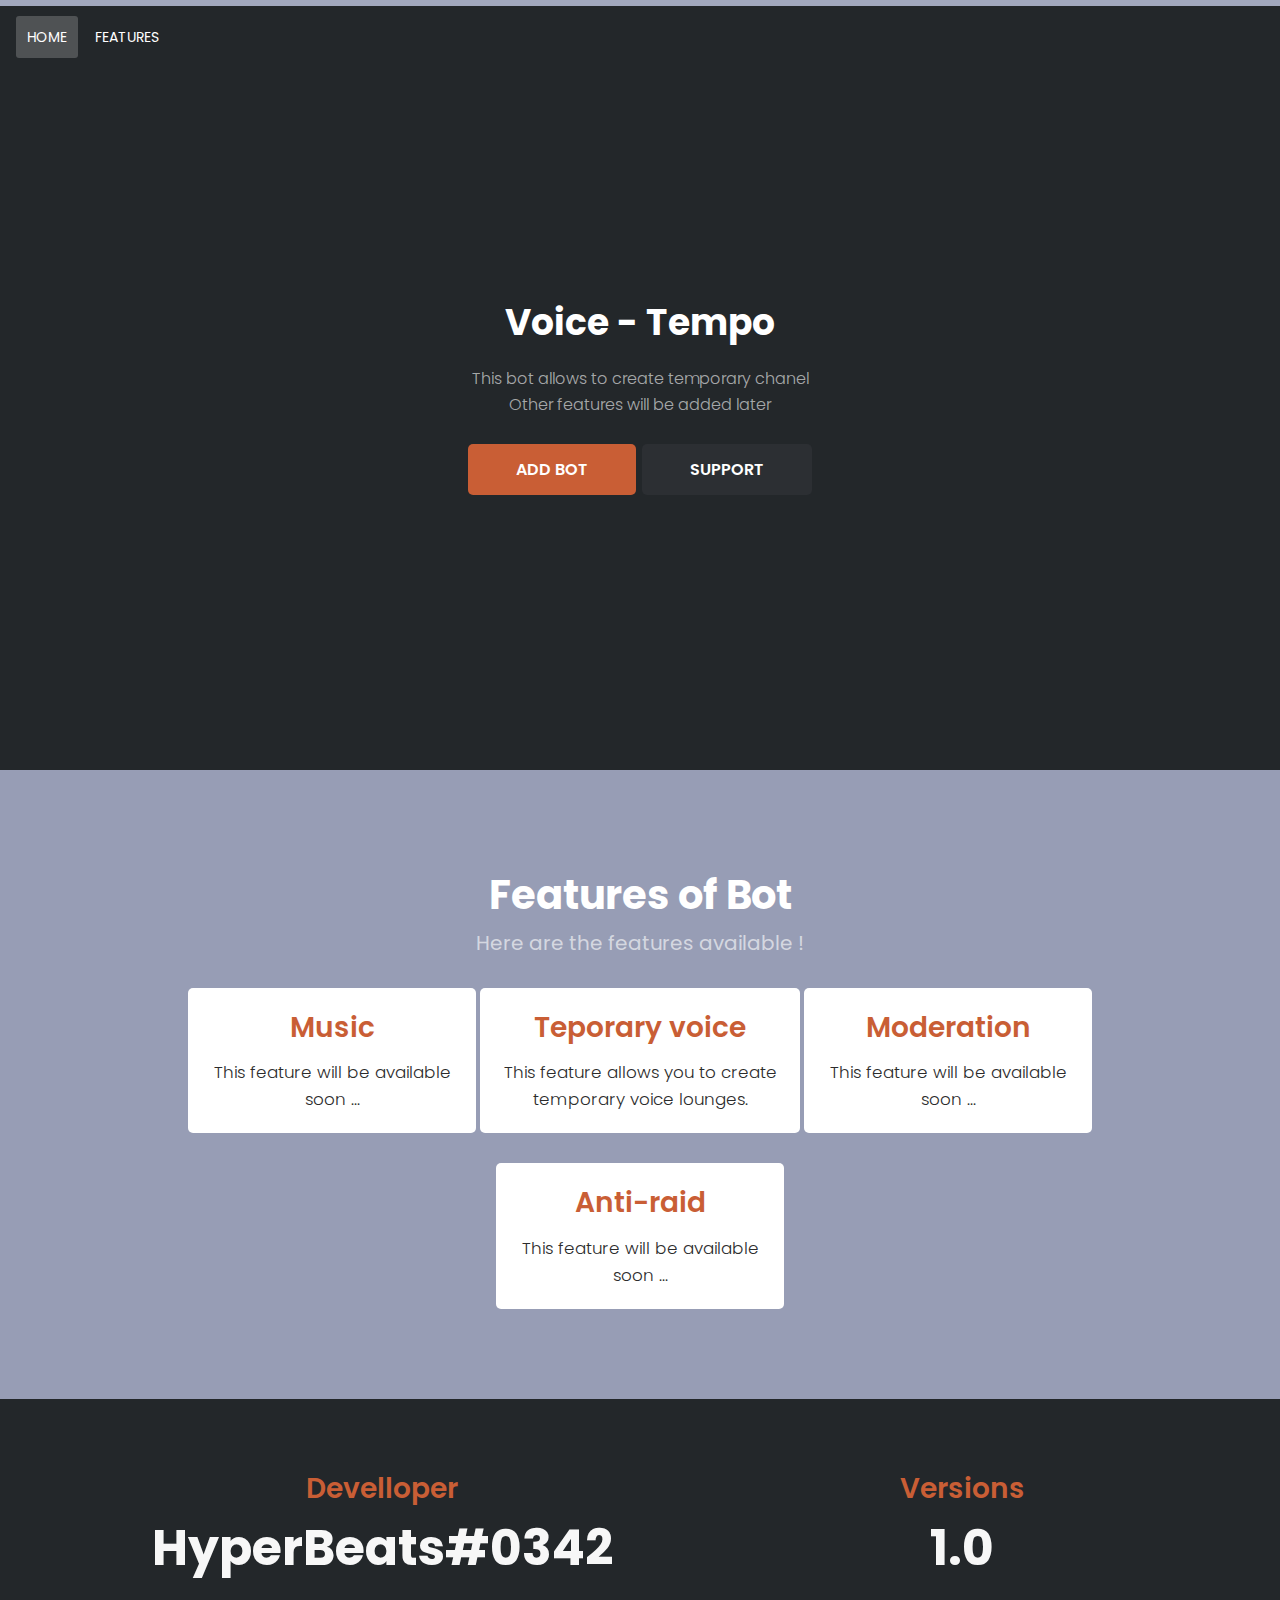
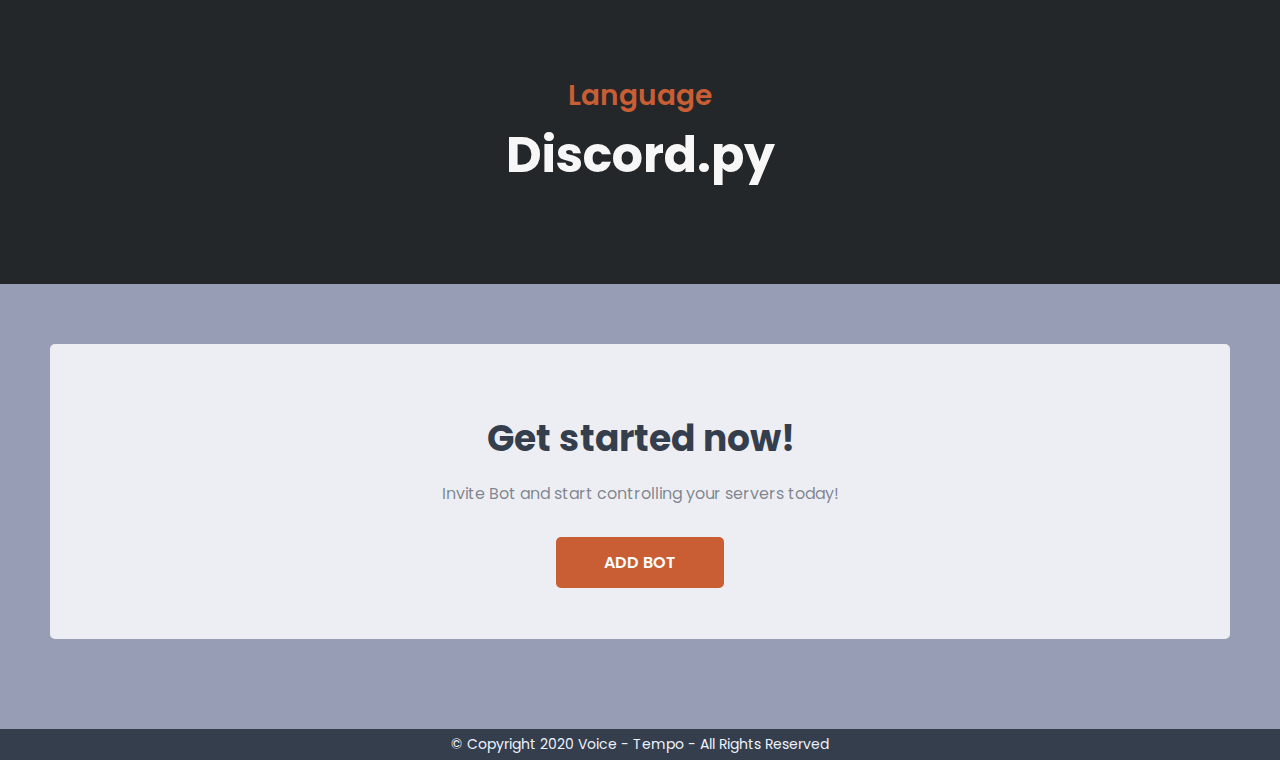
<file: index.html>
<!DOCTYPE html>
<html lang="en">
<head>
    <meta charset="UTF-8">
    <meta name="viewport" content="width=device-width, initial-scale=1, shrink-to-fit=no">
    <link rel="stylesheet" href="css/bootstrap.min.css">
    <link rel="stylesheet" href="css/main.css">
    <link rel="stylesheet" href="css/now-ui-kit.css">
	<link rel="shortcut icon" href="images/logo2.png" type="image/x-icon">
    <link href="https://fonts.googleapis.com/css?family=Poppins:300,400,600,700,800&display=swap" rel="stylesheet">
	
    <title>Voice - Tempo</title>
</head>
<body>
<nav class="navbar navbar-expand-lg bg-transparent">
    <button class="navbar-toggler" type="button" data-toggle="collapse" data-target="#navbarSupportedContent" aria-controls="navbarSupportedContent" aria-expanded="false" aria-label="Toggle navigation">
        <span class="navbar-toggler-icon"></span>
    </button>

    <div class="collapse navbar-collapse" id="navbarSupportedContent">
        <ul class="navbar-nav mr-auto">
            <li class="nav-item active">
                <a class="nav-link" href="index.html">Home <span class="sr-only">(current)</span></a>
            </li>
            <li class="nav-item">
                <a class="nav-link" href="commande.html">Features</a>
            </li>
                </div>
            </li>
        </ul>
    </div>
</nav>
<div class="heading text-center">
    <h1 class="display-5 title">Voice - Tempo</h1>
    <p class="subtitle">This bot allows to create temporary chanel<br />Other features will be added later</p>
    <a class="btn btn-primary btn-lg" href="https://discordapp.com/oauth2/authorize?client_id=689581489834295347&scope=bot&permissions=66194768" role="button">ADD Bot</a>
    <a class="btn btn-secondary btn-lg" href="https://discord.gg/msjjHEt" role="button">Support</a>
    <br /><br /><br /><br /><br /><br />
</div>
<div class="features">
    <div class="title">Features of Bot</div>
    <div class="subtitle">Here are the features available !</div>
    <div class="cards">
        <div class="card" style="width: 18rem;">
        <div class="card-body">
            <h5 class="card-title">Music</h5>
            <p class="card-text">This feature will be available soon ...</p>
        </div>
    </div>
        <div class="card" style="width: 20rem;">
            <div class="card-body">
                <h5 class="card-title">Teporary voice</h5>
                <p class="card-text">This feature allows you to create temporary voice lounges.</p>
            </div>
        </div>
        <div class="card" style="width: 18rem;">
            <div class="card-body">
                <h5 class="card-title">Moderation</h5>
                <p class="card-text">This feature will be available soon ...</p>
            </div>
        </div>
        <div class="card" style="width: 18rem;">
            <div class="card-body">
                <h5 class="card-title">Anti-raid</h5>
                <p class="card-text">This feature will be available soon ...</p>
            </div>
        </div>
            </div>
        </div>
    </div>
</div>
<div class="statistics">
    <div class="cards">
        <div class="card statistic" style="width: 40rem;">
            <div class="card-body">
                <h5 class="card-title">Develloper</h5>
                <h1 style="font-weight: bold !important">HyperBeats#0342</h1>
				

            </div>
        </div>
        <div class="card statistic" style="width: 32rem;">
            <div class="card-body">
                <h5 class="card-title">Versions</h5>
                <h1 style="font-weight: bold !important">1.0</h1>
            </div>
        </div>
        <div class="card statistic" style="width: 32rem;">
            <div class="card-body">
                <h5 class="card-title">Language</h5>
                <h1 style="font-weight: bold !important">Discord.py</h1>
            </div>
        </div>
    </div>
</div>
<div class="start">
    <div class="card">
        <div class="card-body">
            <div class="title">Get started now!</div>
            <div class="subtitle">Invite Bot and start controlling your servers today!</div>
            <br />
            <a class="btn btn-primary btn-lg" href="https://discordapp.com/oauth2/authorize?client_id=689581489834295347&scope=bot&permissions=66194768" role="button">ADD Bot</a>
        </div><br />
    </div>
</div>
<div class="footer">© Copyright 2020 Voice - Tempo - All Rights Reserved</a>
</div>
<script src="https://code.jquery.com/jquery-3.3.1.slim.min.js" integrity="sha384-q8i/X+965DzO0rT7abK41JStQIAqVgRVzpbzo5smXKp4YfRvH+8abtTE1Pi6jizo" crossorigin="anonymous"></script>
<script src="https://cdnjs.cloudflare.com/ajax/libs/popper.js/1.14.7/umd/popper.min.js" integrity="sha384-UO2eT0CpHqdSJQ6hJty5KVphtPhzWj9WO1clHTMGa3JDZwrnQq4sF86dIHNDz0W1" crossorigin="anonymous"></script>
<script src="https://stackpath.bootstrapcdn.com/bootstrap/4.3.1/js/bootstrap.min.js" integrity="sha384-JjSmVgyd0p3pXB1rRibZUAYoIIy6OrQ6VrjIEaFf/nJGzIxFDsf4x0xIM+B07jRM" crossorigin="anonymous"></script>
<script src="js/now-ui-kit.min.js"></script>
</body>
</html>
</file>
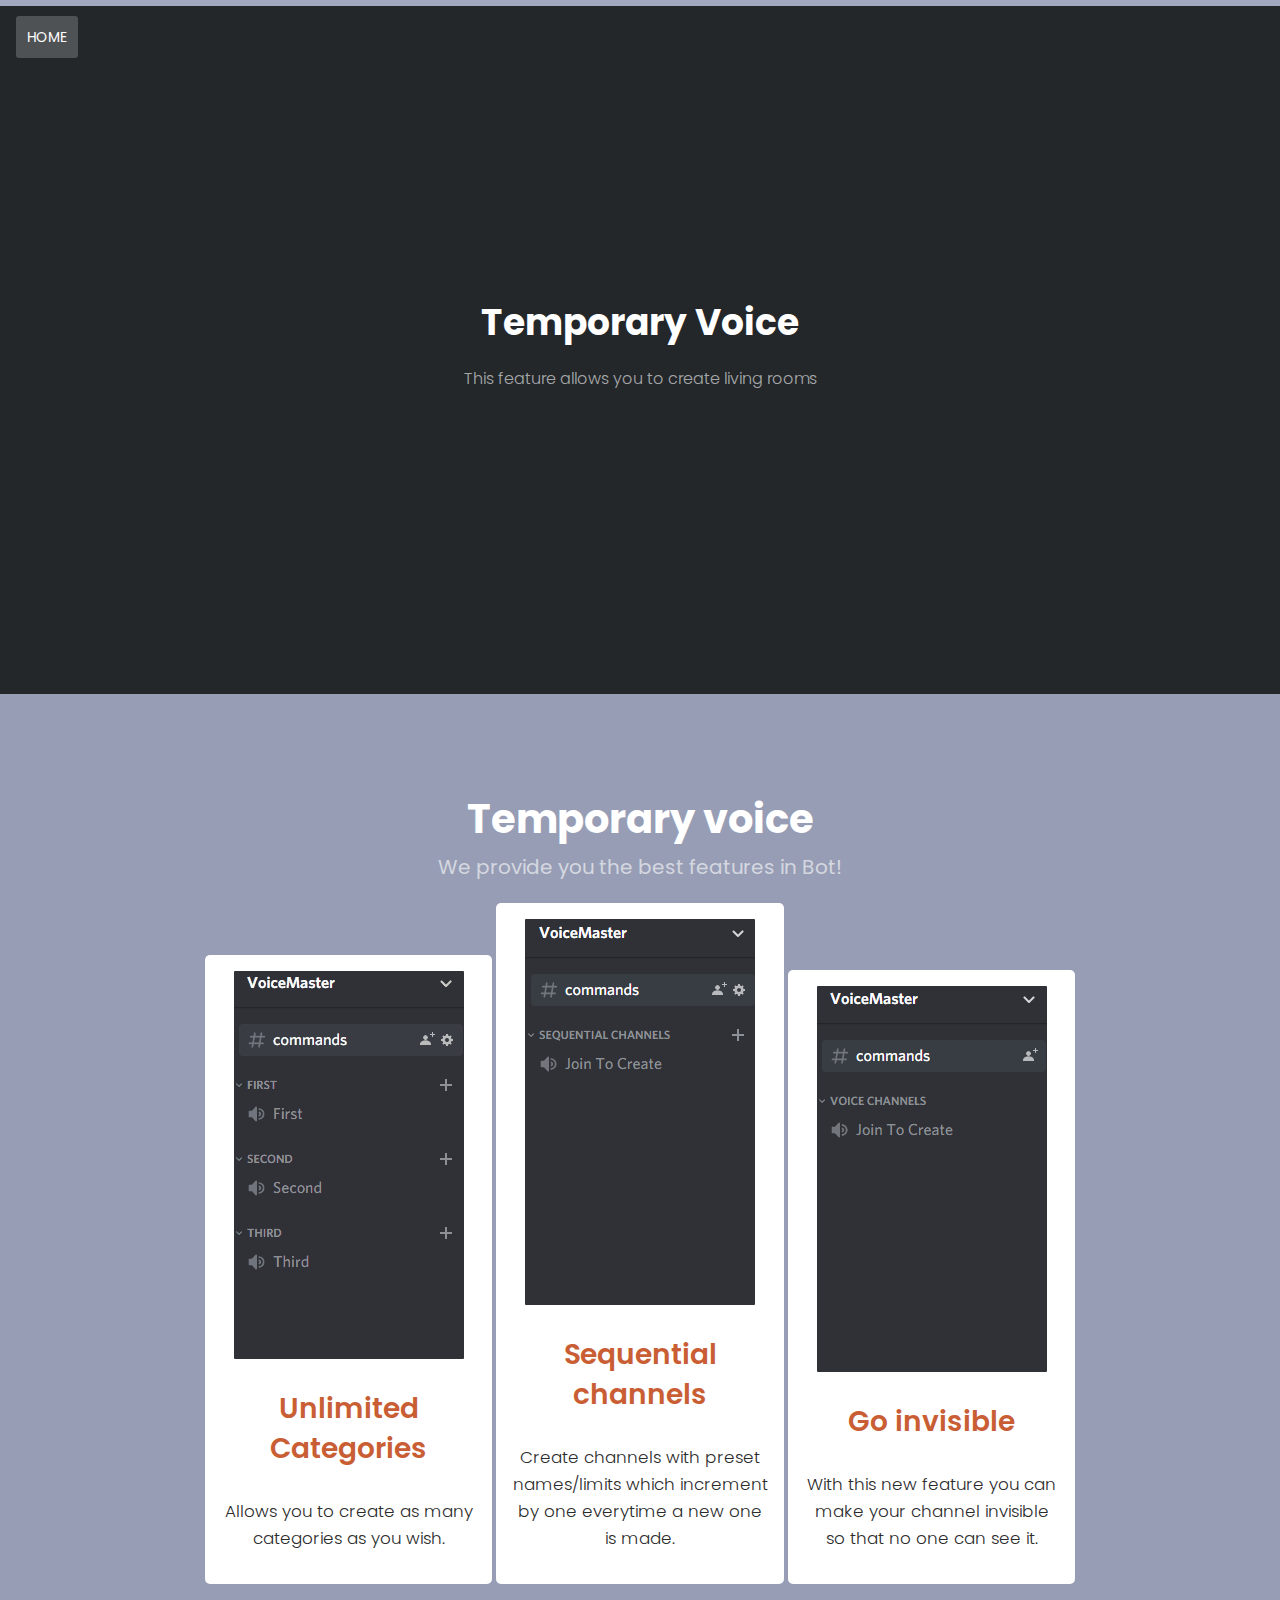
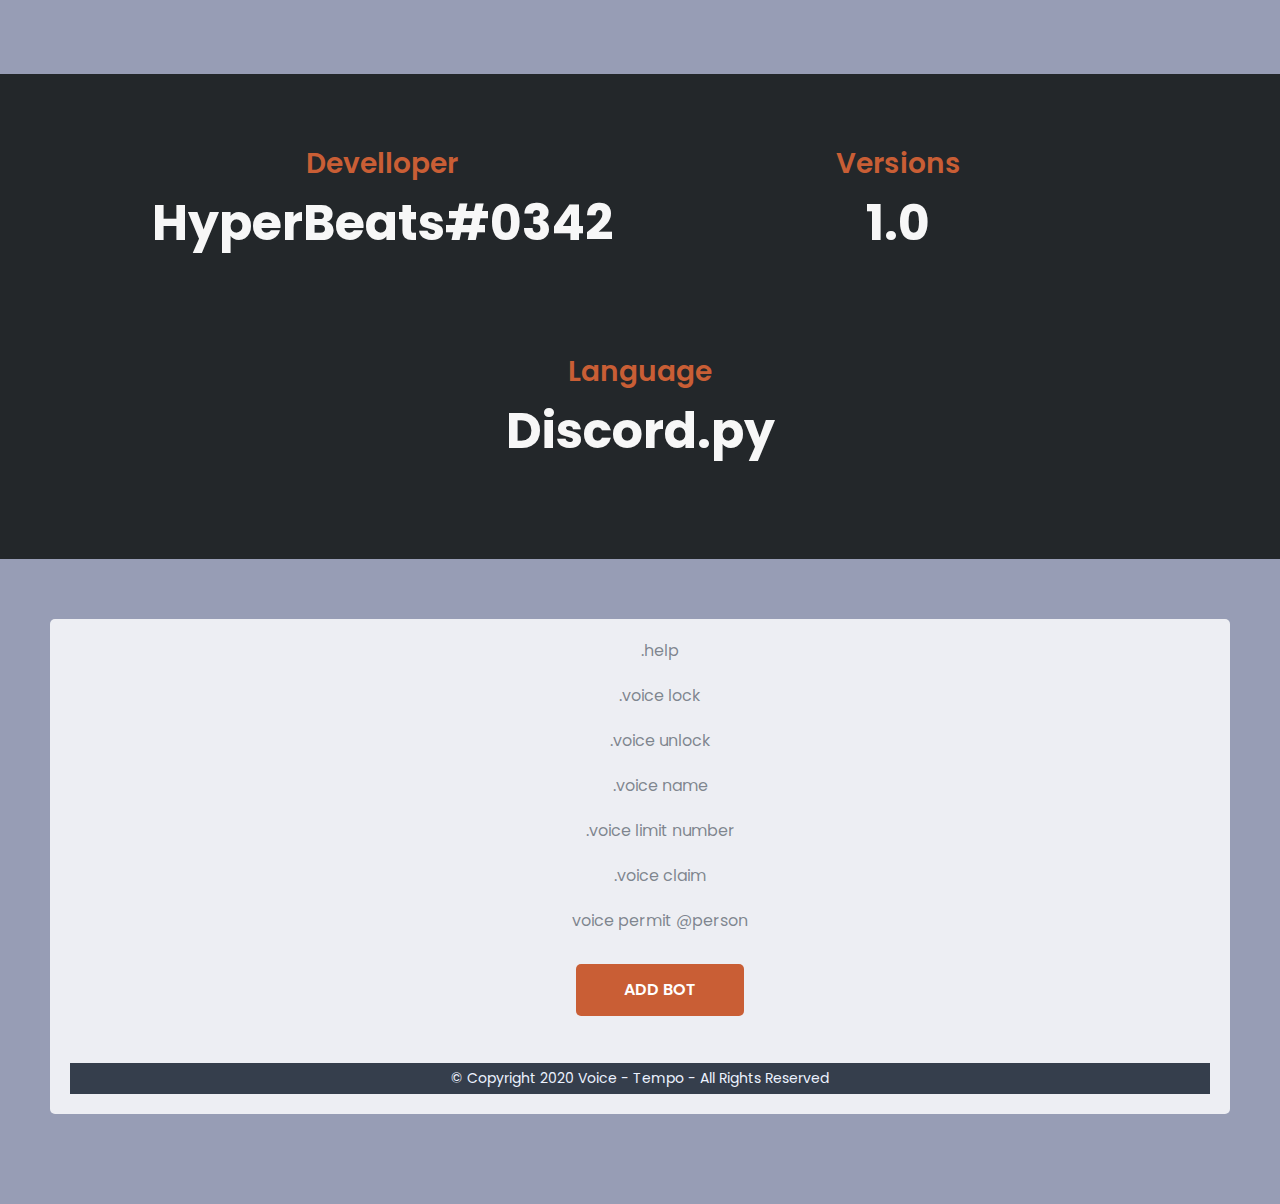
<file: commande.html>
<!DOCTYPE html>
<html lang="en">
<head>
    <meta charset="UTF-8">
    <meta name="viewport" content="width=device-width, initial-scale=1, shrink-to-fit=no">
    <link rel="stylesheet" href="css/bootstrap.min.css">
    <link rel="stylesheet" href="css/main.css">
    <link rel="stylesheet" href="css/now-ui-kit.css">
    <link href="https://fonts.googleapis.com/css?family=Poppins:300,400,600,700,800&display=swap" rel="stylesheet">
    <title>Features</title>
</head>
<body>
<nav class="navbar navbar-expand-lg bg-transparent">
    <button class="navbar-toggler" type="button" data-toggle="collapse" data-target="#navbarSupportedContent" aria-controls="navbarSupportedContent" aria-expanded="false" aria-label="Toggle navigation">
        <span class="navbar-toggler-icon"></span>
    </button>

    <div class="collapse navbar-collapse" id="navbarSupportedContent">
        <ul class="navbar-nav mr-auto">
            <li class="nav-item active">
                <a class="nav-link" href="index.html">Home<span class="sr-only">(current)</span></a>
            </li>
            <li class="nav-item">
     
            </li>
                </div>
            </li>
        </ul>
    </div>
</nav>
<div class="heading text-center">
    <h1 class="display-5 title">Temporary Voice</h1>
    <p class="subtitle">This feature allows you to create living rooms<br /></p>
    <br /><br /><br /><br /><br /><br />
</div>
<div class="features">
    <div class="title">Temporary voice</div>
    <div class="subtitle">We provide you the best features in Bot!</div>
	<br>
     <div class="container-fluid">
        <div class="media-container-row">
            <div class="card p-3 col-12 col-md-6 col-lg-3">
                <div class="card-wrapper">
                    <div class="card-img">
                        <img src="images/multicategory.gif" alt="multicategory" title="">
                    </div>
                    <div class="card-box">
                        <h4 class="card-title pb-3 mbr-fonts-style display-7">
                            Unlimited Categories</h4>
                        <p class="mbr-text mbr-fonts-style display-7">Allows you to create as many categories as you wish.</p>
                    </div>
                </div>
            </div>

            <div class="card p-3 col-12 col-md-6 col-lg-3">
                <div class="card-wrapper">
                    <div class="card-img">
                        <img src="images/sequential.gif" alt="Sequential" title="">
                    </div>
                    <div class="card-box">
                        <h4 class="card-title pb-3 mbr-fonts-style display-7">
                            Sequential channels</h4>
                        <p class="mbr-text mbr-fonts-style display-7">Create channels with preset names/limits which increment by one everytime a new one is made.</p>
                    </div>
                </div>
            </div>

            <div class="card p-3 col-12 col-md-6 col-lg-3">
                <div class="card-wrapper">
                    <div class="card-img">
                        <img src="images/ghost.gif" alt="Ghost" title="">
                    </div>
                    <div class="card-box">
                        <h4 class="card-title pb-3 mbr-fonts-style display-7">Go invisible</h4>
                        <p class="mbr-text mbr-fonts-style display-7">
                            With this new feature you can make your channel invisible so that no one can see it.</p>
                    </div>
                </div>
            </div>
            </div>
        </div>
    </div>
</div>
<div class="statistics">
    <div class="cards">
        <div class="card statistic" style="width: 32rem;">
            <div class="card-body">
                <h5 class="card-title">Develloper</h5>
                <h1 style="font-weight: bold !important">HyperBeats#0342</h1>
            </div>
        </div>
        <div class="card statistic" style="width: 32rem;">
            <div class="card-body">
                <h5 class="card-title">Versions</h5>
                <h1 style="font-weight: bold !important">1.0</h1>
            </div>
        </div>
        <div class="card statistic" style="width: 32rem;">
            <div class="card-body">
                <h5 class="card-title">Language</h5>
                <h1 style="font-weight: bold !important">Discord.py</h1>
            </div>
        </div>
    </div>
</div>

<div class="start">
    <div class="card">
        <div class="card-body">
		<center>
            
            <div class="container">
        <div class="media-container-row">
            <div class="mbr-text counter-container col-12 col-md-8 mbr-fonts-style display-7">
                <ol>
				 <div class="subtitle">.help</div>
				             <br/>

				  <div class="subtitle">.voice lock</div>
				              <br/>

				   <div class="subtitle">.voice unlock</div>
				               <br/>

				    <div class="subtitle">.voice name</div>
					            <br/>

					 <div class="subtitle">.voice limit number</div>
					             <br/>

					  <div class="subtitle">.voice claim</div>
					              <br/>

					  <div class="subtitle">voice permit @person</div>
            <br/>
            <a class="btn btn-primary btn-lg" href="https://discordapp.com/oauth2/authorize?client_id=689581489834295347&scope=bot&permissions=66194768" role="button">ADD Bot</a>
        </div><br />
    </div>
</div>
<div class="footer">© Copyright 2020 Voice - Tempo - All Rights Reserved</a>
</div>
<script src="https://code.jquery.com/jquery-3.3.1.slim.min.js" integrity="sha384-q8i/X+965DzO0rT7abK41JStQIAqVgRVzpbzo5smXKp4YfRvH+8abtTE1Pi6jizo" crossorigin="anonymous"></script>
<script src="https://cdnjs.cloudflare.com/ajax/libs/popper.js/1.14.7/umd/popper.min.js" integrity="sha384-UO2eT0CpHqdSJQ6hJty5KVphtPhzWj9WO1clHTMGa3JDZwrnQq4sF86dIHNDz0W1" crossorigin="anonymous"></script>
<script src="https://stackpath.bootstrapcdn.com/bootstrap/4.3.1/js/bootstrap.min.js" integrity="sha384-JjSmVgyd0p3pXB1rRibZUAYoIIy6OrQ6VrjIEaFf/nJGzIxFDsf4x0xIM+B07jRM" crossorigin="anonymous"></script>
<script src="js/now-ui-kit.min.js"></script>
</body>
</html>
</file>
<file: css/main.css>
body {
    font-family: 'Poppins', sans-serif !important;
    background-color: #23272A;
    color: #fff;
    margin: 0;
    padding: 0;
    -webkit-font-smoothing: antialiased;
    -moz-osx-font-smoothing: grayscale;
    text-rendering: optimizeLegibility;
    border-top: 6px #a2a8bd solid !important;
    font-size: 16px;
}

.nav-link {
     font-size: 14px !important;
 }

.navbar {
    box-shadow: none !important
}

.navbar-brand {
    font-size: 25px !important
}

.navbar-toggler-icon {
    color: #fff !important
}

.btn {
    border-radius: 5px !important;
    font-size: 16px !important;
    font-weight: 600 !important;
    text-transform: uppercase !important;
}

.btn-primary {
    background-color: #c95e35 !important
}
.btn-secondary {
    background-color: #2C2F33 !important
}
.heading {
    padding: 160px 50px !important;
    color: #fff !important;
    background-image: url("") !important;
    background-position: bottom !important;
    background-size: 200% !important;
    background-repeat: no-repeat !important;
}

.title {
    line-height: 90px !important;
    margin-bottom: -2px !important;
    font-size: 36px !important
}

.subtitle {
    color: rgba(255, 255, 255, 0.61) !important;
    font-size: 16px !important;
}

.features {
    text-align: center !important;
    background: #979db5 !important;
    padding: 60px 50px !important
}
.features .title {
    font-size: 40px !important;
    color: #ffffff !important;
    line-height: 70px !important;
}

.features .subtitle {
    font-size: 20px !important;
    color: #a2a8bd;
}

.cards {
    margin-top: 30px !important;
}

.card {
    border-radius: 5px !important;
    box-shadow: none !important;
}

.card-title {
    font-size: 28px !important;
    font-weight: 600 !important;
    color: #c95e35 !important;
}

.statistics {
    background-color: #23272A !important;
    text-align: center !important;
    padding: 20px 20px !important;
}

.statistics .title {
    font-size: 40px !important;
    color: #ffffff !important;
    line-height: 70px !important;
}

.statistics .subtitle {
    font-size: 20px !important;
    color: #a2a8bd;
}

.card.statistic {
    background: transparent !important;
    box-shadow: none !important;
    color: #f7f7f7 !important;
}

.start {
    text-align: center !important;
    background: #979db5 !important;
    padding: 60px 50px !important
}

.start .card {
    background: rgba(255, 255, 255, 0.83) !important;
    color: #353e4c !important;
}

.start .card .subtitle {
    color: rgba(53, 62, 76, 0.6) !important;
    font-size: 16px !important;
}

.footer {
    text-align: center !important;
    background: #353e4c !important;
    padding: 5px 6px !important;
    color: #ecf2ff;
    font-size: 14px !important
}

.footer a {
    color: #6086f6 !important;
    text-decoration: none !important;
    font-weight: bold !important;
}
</file>
